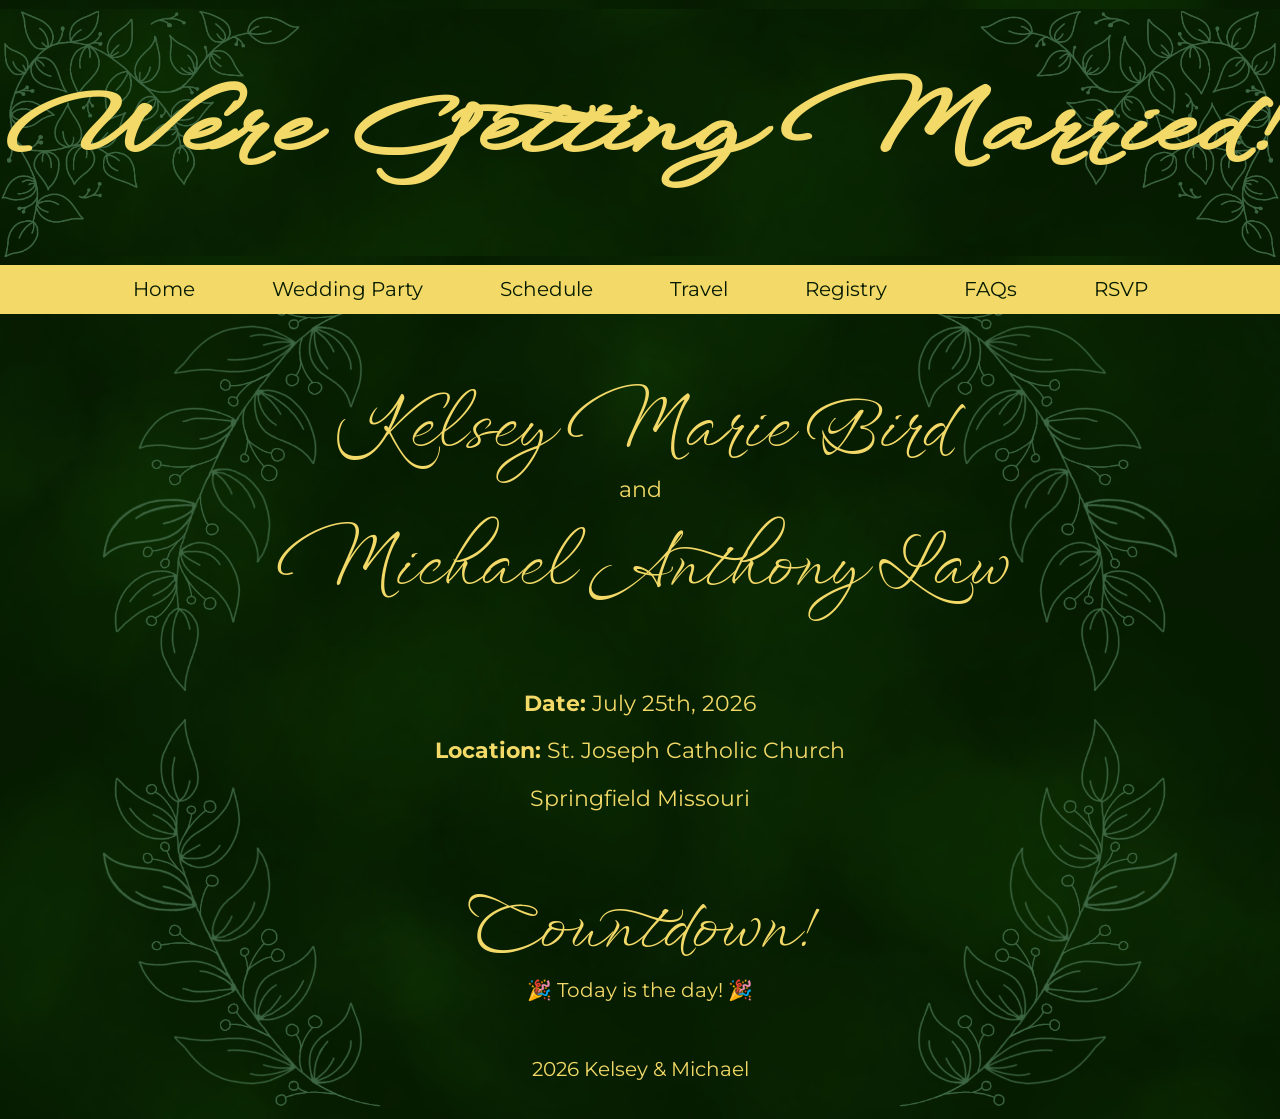
<file: index.html>
<!DOCTYPE html>
<html lang="en">
<head>
  <meta name="viewport" content="width=device-width, initial-scale=1.0">
  <meta charset="UTF-8">
  <title>Kelsey & Michael Wedding</title>
  <!-- google fonts -->
  <!-- Montserrat (sans‑serif for body & headings) -->
  <link href="https://fonts.googleapis.com/css2?family=Montserrat:wght@400;700" rel="stylesheet">

  <!-- Windsong (script for fancy headings) -->
  <link href="https://fonts.googleapis.com/css2?family=WindSong:wght@400;500" rel="stylesheet">

  <link rel="stylesheet" href="css/styles.css">
</head>
<body>

<header class="site-header">
  <img src="images/top-left.png" class="corner top-left" alt="">
  <img src="images/top-right.png" class="corner top-right" alt="">
  <h1>We're Getting Married!</h1>
</header>

<nav>
  <a href="index.html">Home</a>
  <a href="party.html">Wedding Party</a>
  <a href="schedule.html">Schedule</a>
  <a href="travel.html">Travel</a>
  <a href="registry.html">Registry</a>
  <a href="facts.html">FAQs</a>
  <a href="rsvp.html">RSVP</a>
</nav>

<div class="page-wrapper">
  
  <div class="side-vine left"></div>
  <div class="side-vine right"></div>

  <main>
    <section class="title">
      <h2>Kelsey Marie Bird</h2>
      <p>and</p>
      <h2>Michael Anthony Law</h2>
    </section>
  
    <section>
      <p><strong>Date:</strong> July 25th, 2026</p>
      <p><strong>Location:</strong> St. Joseph Catholic Church</p>
      <p>Springfield Missouri</p>
    </section>

    <section id= "countdown-section" class="countdown-section">
      <h2>Countdown!</h2>
	<div id="countdown">
	  <span id="days">0</span> days
	  <span id="hours">0</span> hours
	  <span id="minutes">0</span> minutes
	  <span id="seconds">0</span> seconds
        </div>
    </section>

  </main>

  <footer>
    <p>2026 Kelsey & Michael</p>
  </footer>

  <img src="images/half-leaf-left.png" class="desktop corner left" alt="">
  <img src="images/half-leaf-right.png" class="desktop corner right" alt="">

  <img src="images/small-right.png" class="mobile corner small-right" alt="">
  <img src="images/small-left.png" class="mobile corner small-left" alt="">
</div>

<script src="js/script.js"></script>
</body>
</html>
</file>
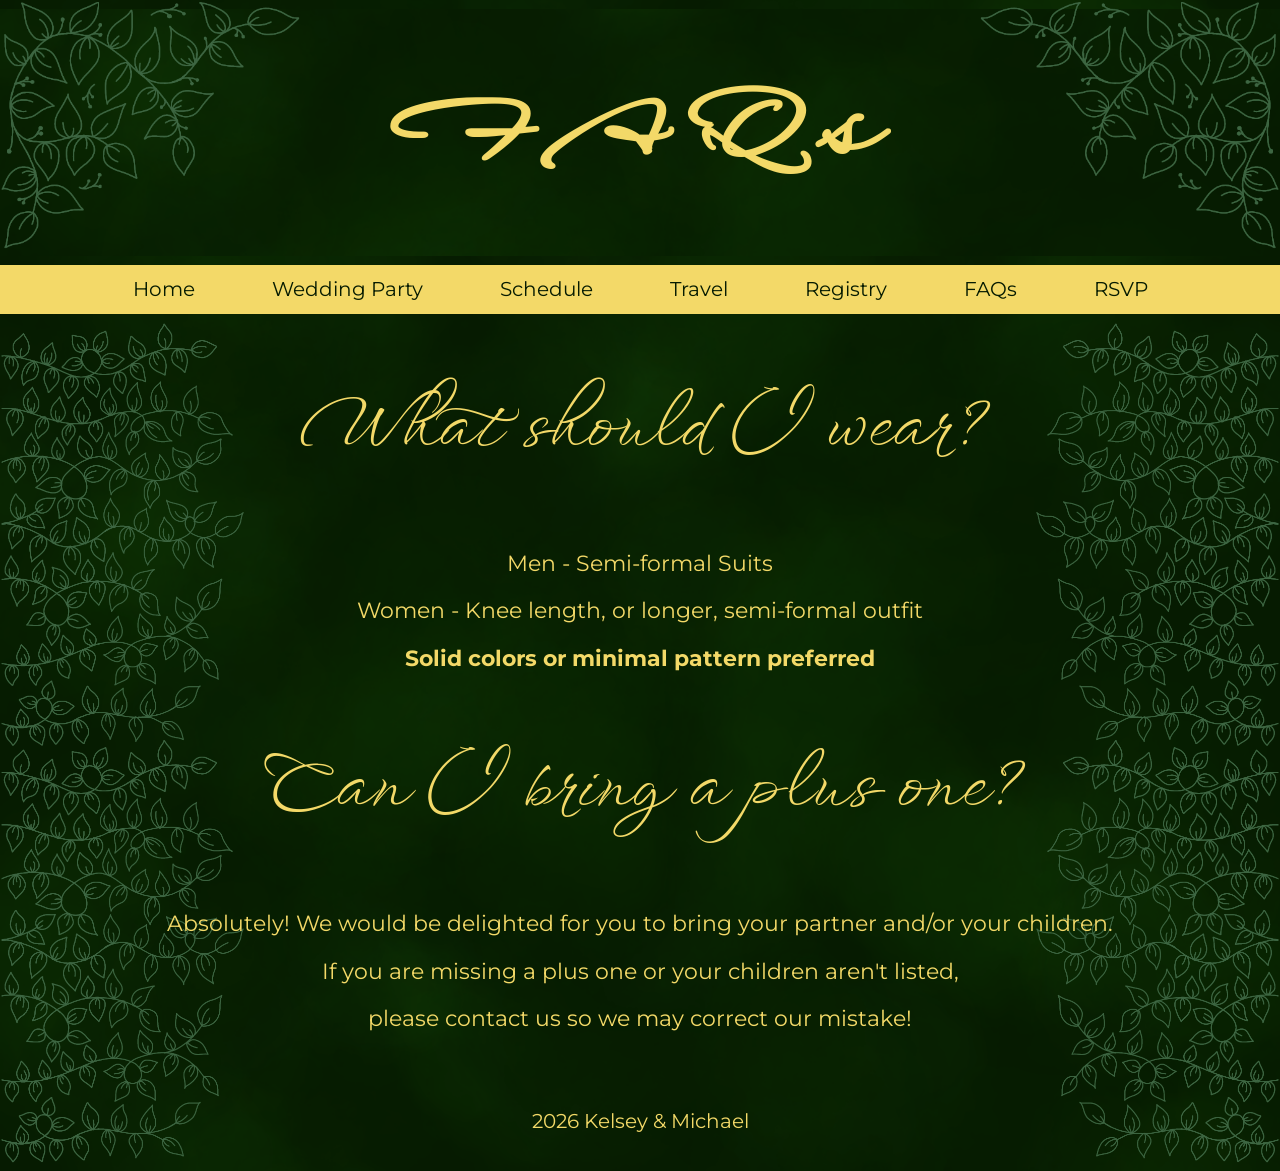
<file: facts.html>
<!DOCTYPE html>
<html lang="en">
<head>
  <meta charset="UTF-8">
  <meta name="viewport" content="width=device-width, initial-scale=1.0">
  <title>K + M | FAQs</title>

  <!-- Montserrat (sans‑serif for body & headings) -->
  <link href="https://fonts.googleapis.com/css2?family=Montserrat:wght@400;700" rel="stylesheet">

  <!-- Windsong (script for fancy headings) -->
  <link href="https://fonts.googleapis.com/css2?family=WindSong:wght@400;500" rel="stylesheet">

  <link rel="stylesheet" href="css/styles.css">
</head>
<body>

<header class="head-space">
  <h1>FAQs</h1>
  <img src="images/top-left.png" class="corner top-left" alt="">
  <img src="images/top-right.png" class="corner top-right" alt="">
</header>

<nav>
  <a href="index.html">Home</a>
  <a href="party.html">Wedding Party</a>
  <a href="schedule.html">Schedule</a>
  <a href="travel.html">Travel</a>
  <a href="registry.html">Registry</a>
  <a href="facts.html">FAQs</a>
  <a href="rsvp.html">RSVP</a>
</nav>

<div class="page-wrapper">
  <div class="side-vine left"></div>
  <div class="side-vine right"></div>
<main>
  <h2>What should I wear?</h2>
  <p>Men - Semi-formal Suits</p>
  <p>Women - Knee length, or longer, semi-formal outfit</p>
  <p><strong>Solid colors or minimal pattern preferred</strong></p>

  <h2>Can I bring a plus one?</h2>
  <p>Absolutely! We would be delighted for you to bring your partner and/or your children.</p>
  <p>If you are missing a plus one or your children aren't listed,</p>
  <p>please contact us so we may correct our mistake!</p>
</main>

<footer>
  <p>2026 Kelsey & Michael</p>
</footer>

  <img src="images/faq-left.png" class="desktop corner faq-left" alt="">
  <img src="images/faq-right.png" class="desktop corner faq-right" alt="">

  <img src="images/small-right.png" class="mobile corner small-right" alt="">
  <img src="images/small-left.png" class="mobile corner small-left" alt="">
</div>

</body>
</html>
</file>
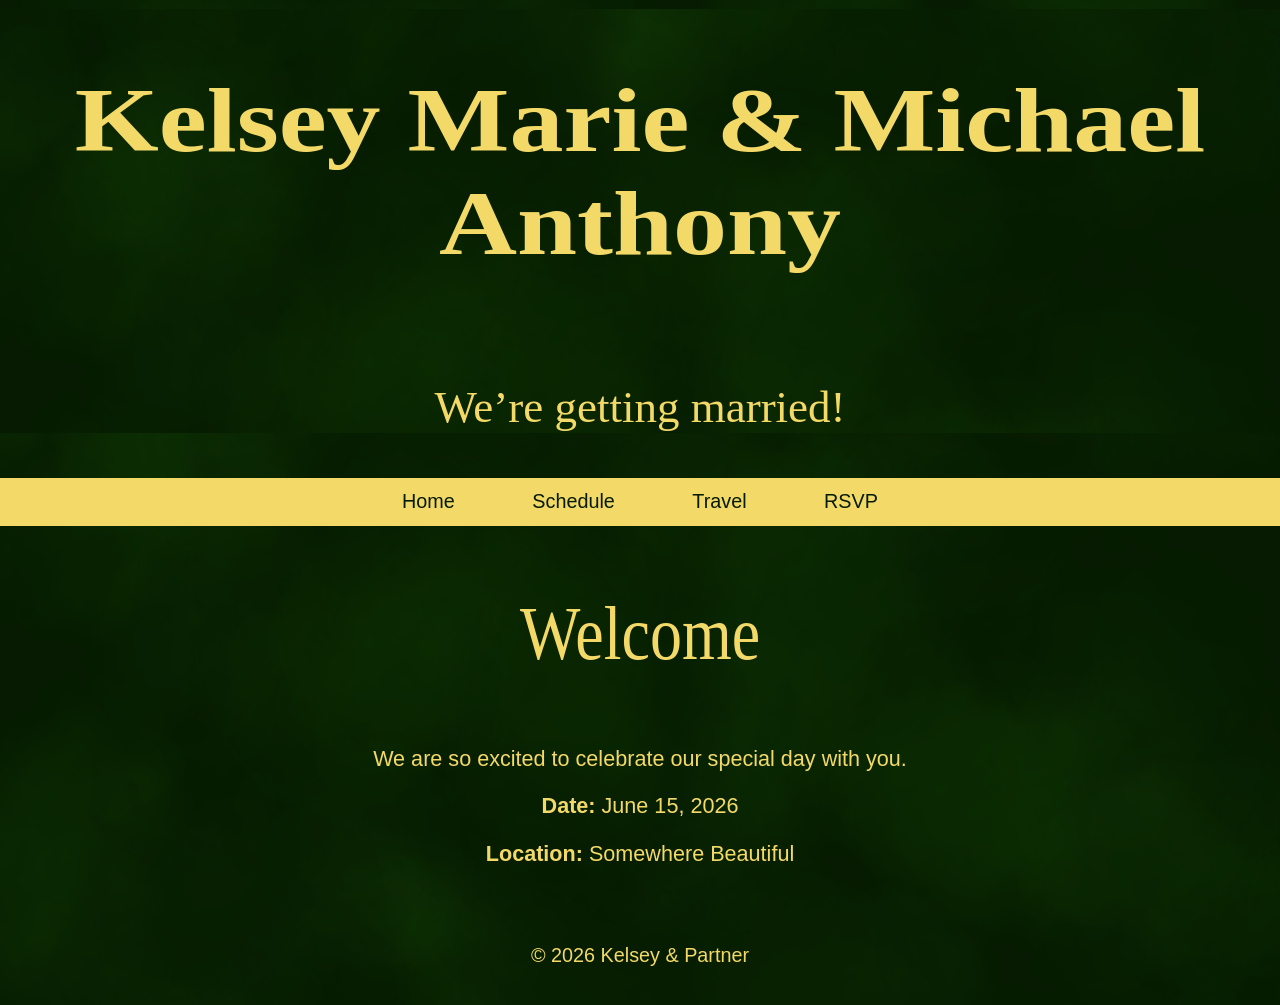
<file: Home.html>
<!DOCTYPE html>
<html lang="en">
<head>
  <meta charset="UTF-8">
  <title>Kelsey & Michael Wedding</title>
  <link rel="stylesheet" href="css/styles.css">
</head>
<body>

<header>
  <h1>Kelsey Marie & Michael Anthony</h1>
  <p>We’re getting married!</p>
</header>

<nav>
  <a href="index.html">Home</a>
  <a href="schedule.html">Schedule</a>
  <a href="travel.html">Travel</a>
  <a href="rsvp.html">RSVP</a>
</nav>

<main>
  <section>
    <h2>Welcome</h2>
    <p>We are so excited to celebrate our special day with you.</p>
    <p><strong>Date:</strong> June 15, 2026</p>
    <p><strong>Location:</strong> Somewhere Beautiful</p>
  </section>
</main>

<footer>
  <p>© 2026 Kelsey & Partner</p>
</footer>

<script src="js/script.js"></script>
</body>
</html>
</file>
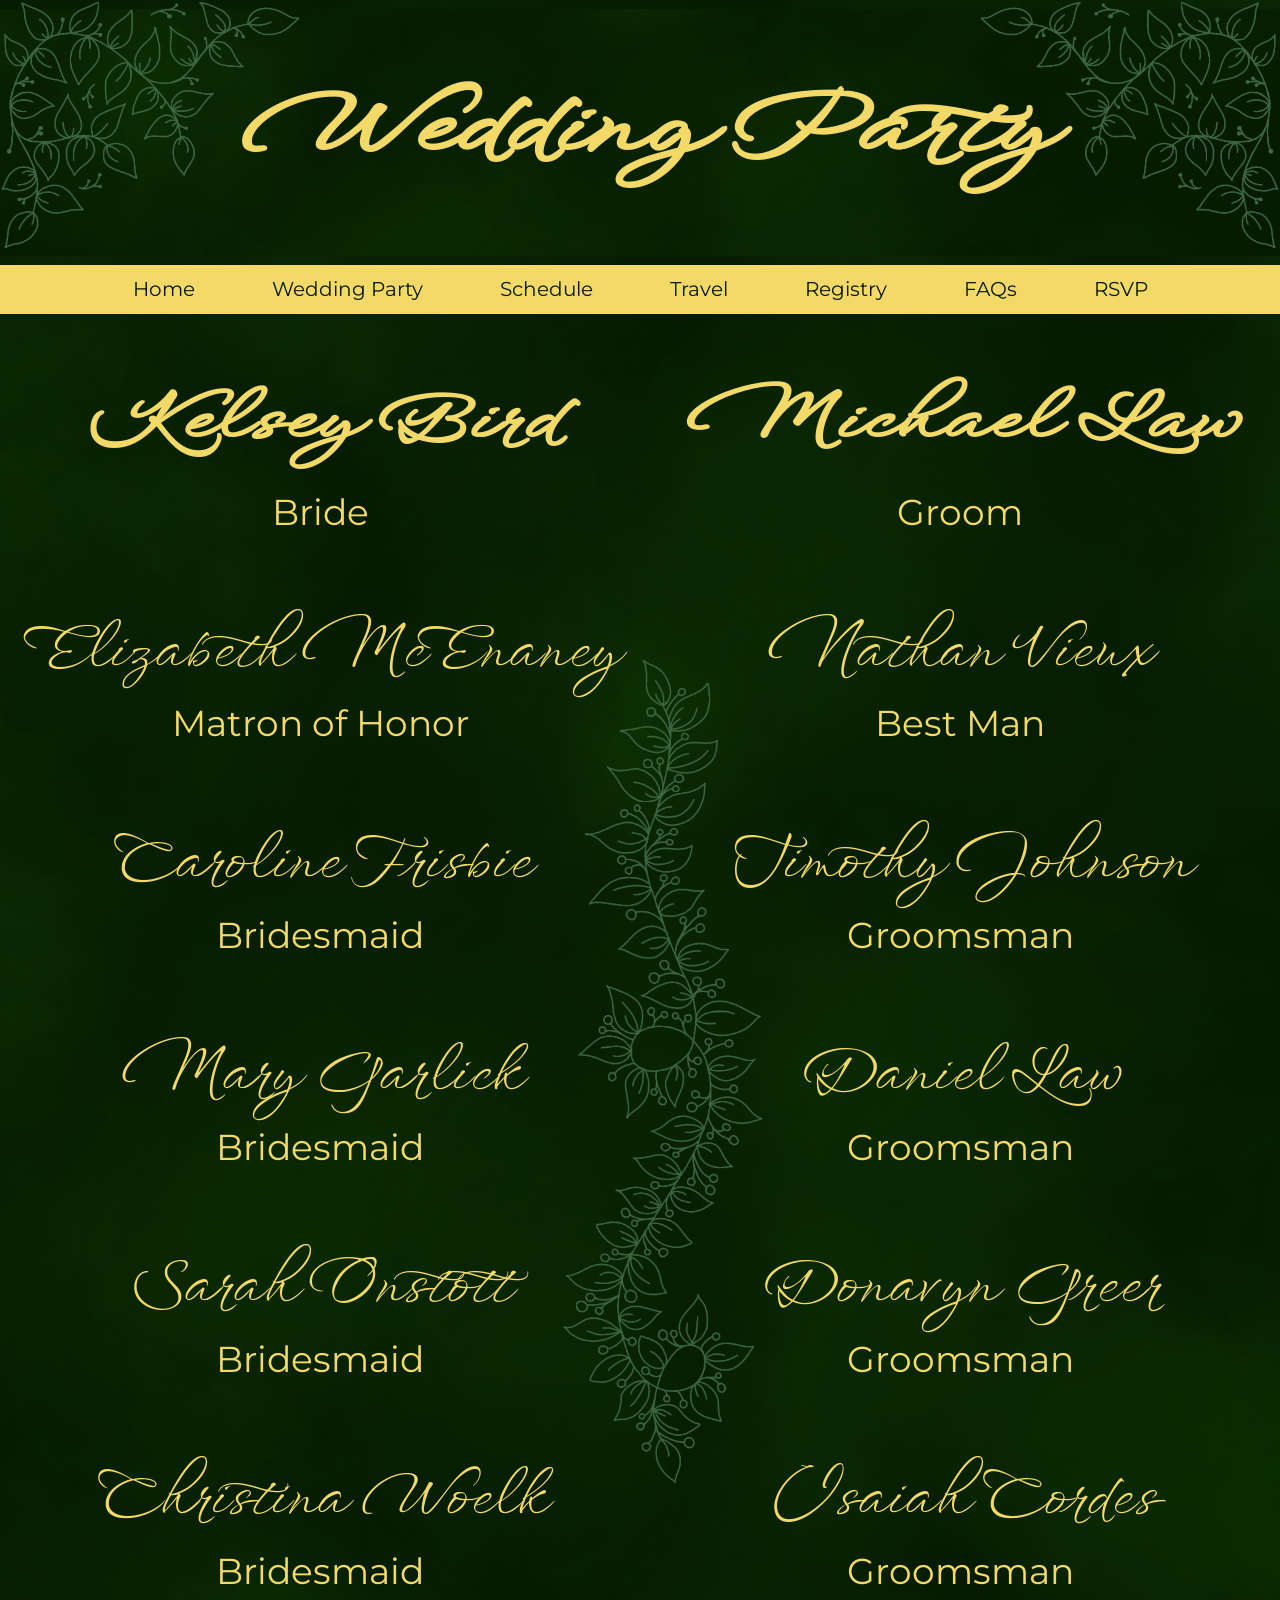
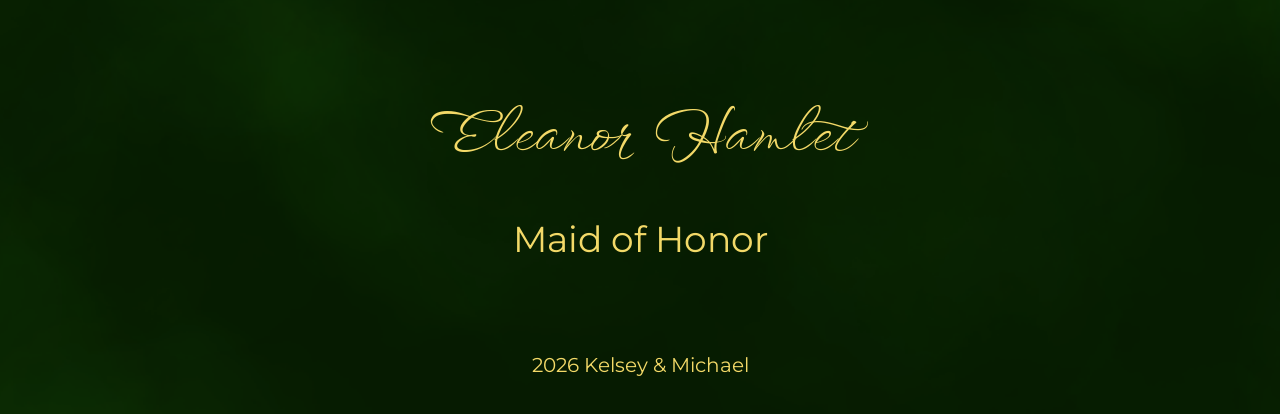
<file: party.html>
<!DOCTYPE html>
<html lang="en">
<head>
  <meta charset="UTF-8">
  <meta name="viewport" content="width=device-width, initial-scale=1.0">
  <title>K + M | Wedding Party</title>

  <!-- Montserrat (sans‑serif for body & headings) -->
  <link href="https://fonts.googleapis.com/css2?family=Montserrat:wght@400;700" rel="stylesheet">

  <!-- Windsong (script for fancy headings) -->
  <link href="https://fonts.googleapis.com/css2?family=WindSong:wght@400;500" rel="stylesheet">

  <!-- Link to your external CSS -->
  <link rel="stylesheet" href="css/styles.css">
</head>

<body>

  <header>

    <h1>Wedding Party</h1>
    <img src="images/top-left.png" class="corner top-left" alt="">
    <img src="images/top-right.png" class="corner top-right" alt="">
  </header>

  <nav>
    <a href="index.html">Home</a>
    <a href="party.html">Wedding Party</a>
    <a href="schedule.html">Schedule</a>
    <a href="travel.html">Travel</a>
    <a href="registry.html">Registry</a>
    <a href="facts.html">FAQs</a>
    <a href="rsvp.html">RSVP</a>
  </nav>
  
  <main class="center-image">
    <img src="images/party-middle.png" class="desktop middle-image">
    
    <img src="images/small-right.png" class="mobile corner small-right" alt="">
    <img src="images/small-left.png" class="mobile corner small-left" alt="">

  <div class="side-vine left"></div>
  <div class="side-vine right"></div>

    <section class="bridal-party">

      <div class="member">
	<h1>Kelsey Bird</h1>
	<p>Bride</p>
      </div>

      <div class="member">
	<h1>Michael Law</h1>
	<p>Groom</p>
      </div>

      <div class="member">
        <h2>Elizabeth McEnaney</h2>
        <p>Matron of Honor</p>
      </div>

      <div class="member">
        <h2>Nathan Vieux</h2>
        <p>Best Man</p>
      </div>

      <div class="member">
        <h2>Caroline Frisbie</h2>
        <p>Bridesmaid</p>
      </div>

      <div class="member">
        <h2>Timothy Johnson</h2>
        <p>Groomsman</p>
      </div>

      <div class="member">
	<h2>Mary Garlick</h2>
	<p>Bridesmaid</p>
      </div>

      <div class="member">
	<h2>Daniel Law</h2>
        <p>Groomsman</p>
      </div>

      <div class="member">
	<h2>Sarah Onstott</h2>
	<p>Bridesmaid</p>
      </div>

      <div class ="member">
	<h2>Donavyn Greer</h2>
        <p>Groomsman</p>
      </div>

      <div class ="member">
	<h2>Christina Woelk</h2>
	<p>Bridesmaid</p>
      </div>

      <div class ="member">
	<h2>Isaiah Cordes</h2>
	<p>Groomsman</p>
      </div>

    </section>
  <div class="honor">
    <h2>Eleanor Hamlet</h2>
    <p>Maid of Honor</p>
  </div>

  </main>
  
  <footer>
    <p>2026 Kelsey & Michael</p>
  </footer>

</body>
</html>
</file>
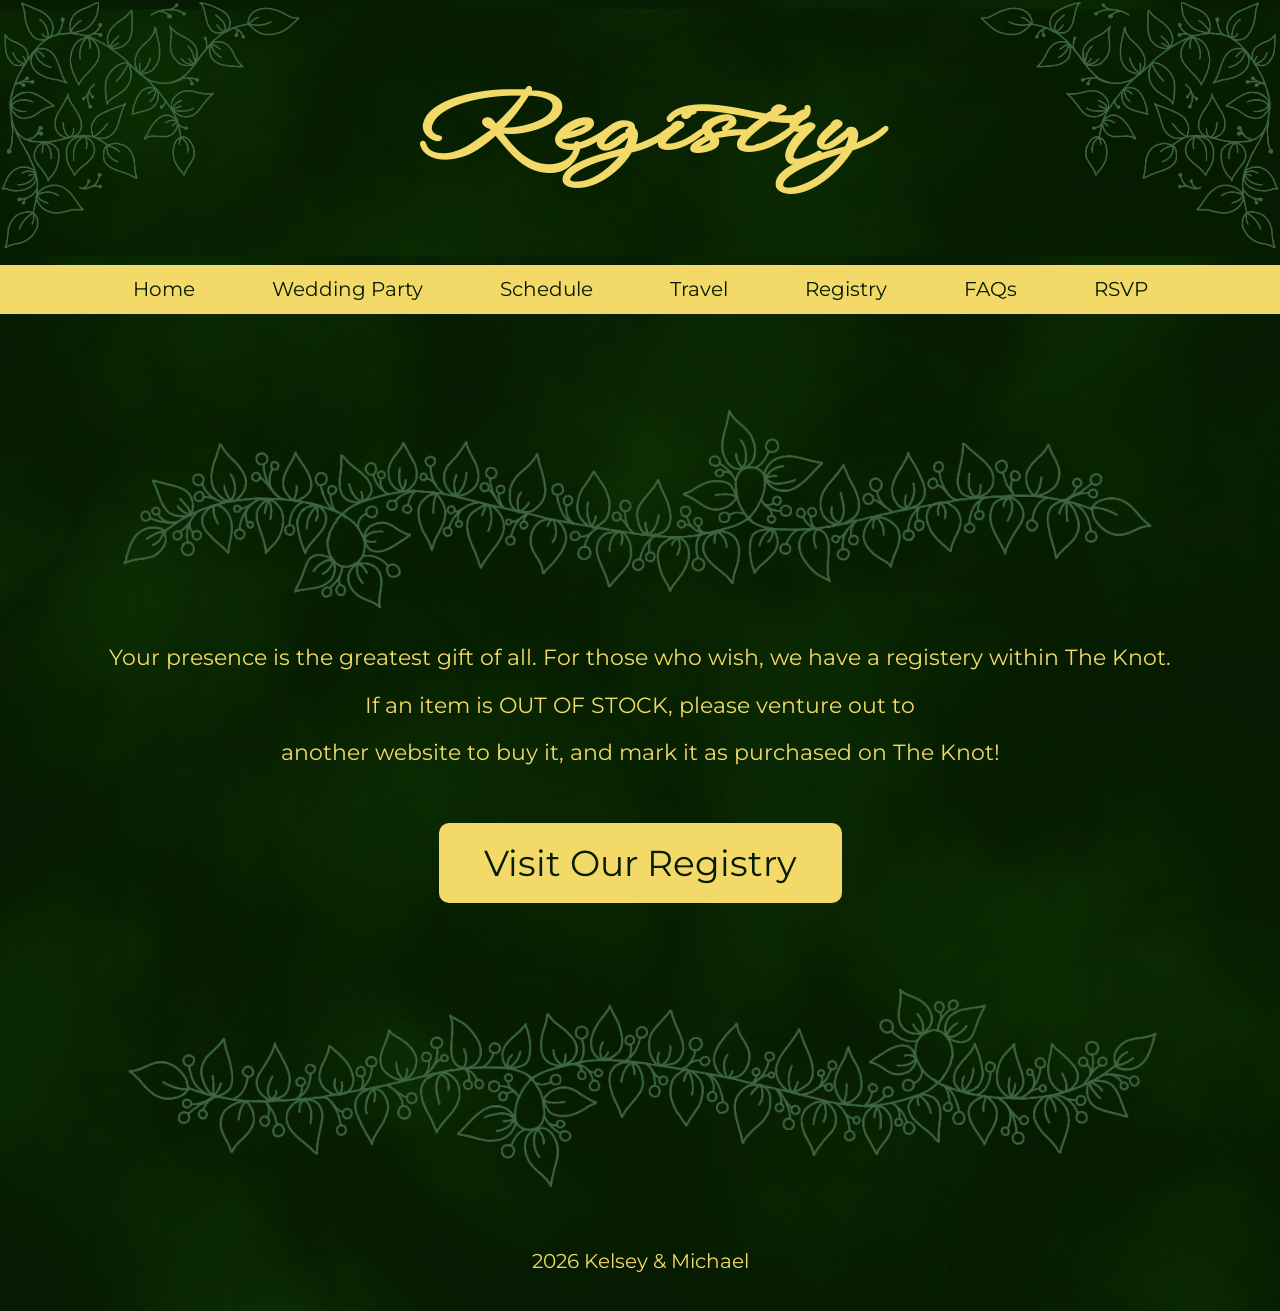
<file: registry.html>
<!DOCTYPE html>
<html lang="en">
<head>
  <meta charset="UTF-8">
  <meta name="viewport" content="width=device-width, initial-scale=1.0">
  <title>K + M | Registry</title>

  <!-- Montserrat (sans‑serif for body & headings) -->
  <link href="https://fonts.googleapis.com/css2?family=Montserrat:wght@400;700" rel="stylesheet">

  <!-- Windsong (script for fancy headings) -->
  <link href="https://fonts.googleapis.com/css2?family=WindSong:wght@400;500" rel="stylesheet">

  <link rel="stylesheet" href="css/styles.css">
</head>
<body>

<header>
  <h1>Registry</h1>
  <img src="images/top-left.png" class="corner top-left" alt="">
  <img src="images/top-right.png" class="corner top-right" alt="">
</header>

<nav>
  <a href="index.html">Home</a>
  <a href="party.html">Wedding Party</a>
  <a href="schedule.html">Schedule</a>
  <a href="travel.html">Travel</a>
  <a href="registry.html">Registry</a>
  <a href="facts.html">FAQs</a>
  <a href="rsvp.html">RSVP</a>
</nav>

<main class="page-wrapper">

  <div class="side-vine left"></div>
  <div class="side-vine right"></div>

  <section class="registry">

    <img src="images/reg-top.png" alt="" class="desktop reg-top">

    <p>
      Your presence is the greatest gift of all.
      For those who wish, we have a registery within The Knot.
    </p>
    <p>If an item is OUT OF STOCK, please venture out to </p>
    <p>another website to buy it, and mark it as purchased on The Knot!</p>

    <a
      href="https://www.theknot.com/us/kelsey-bird-and-michael-law-jul-2026/registry"
      target="_blank"
      class="registry-button"
    >
      Visit Our Registry
    </a>
  </section>


  <img src="images/reg-bottom.png" class="desktop reg-bottom" alt="">

  <img src="images/small-right.png" class="mobile corner small-right" alt="">
  <img src="images/small-left.png" class="mobile corner small-left" alt="">

</main>

<footer>
  <p>2026 Kelsey & Michael</p>
</footer>

</body>
</html>
</file>
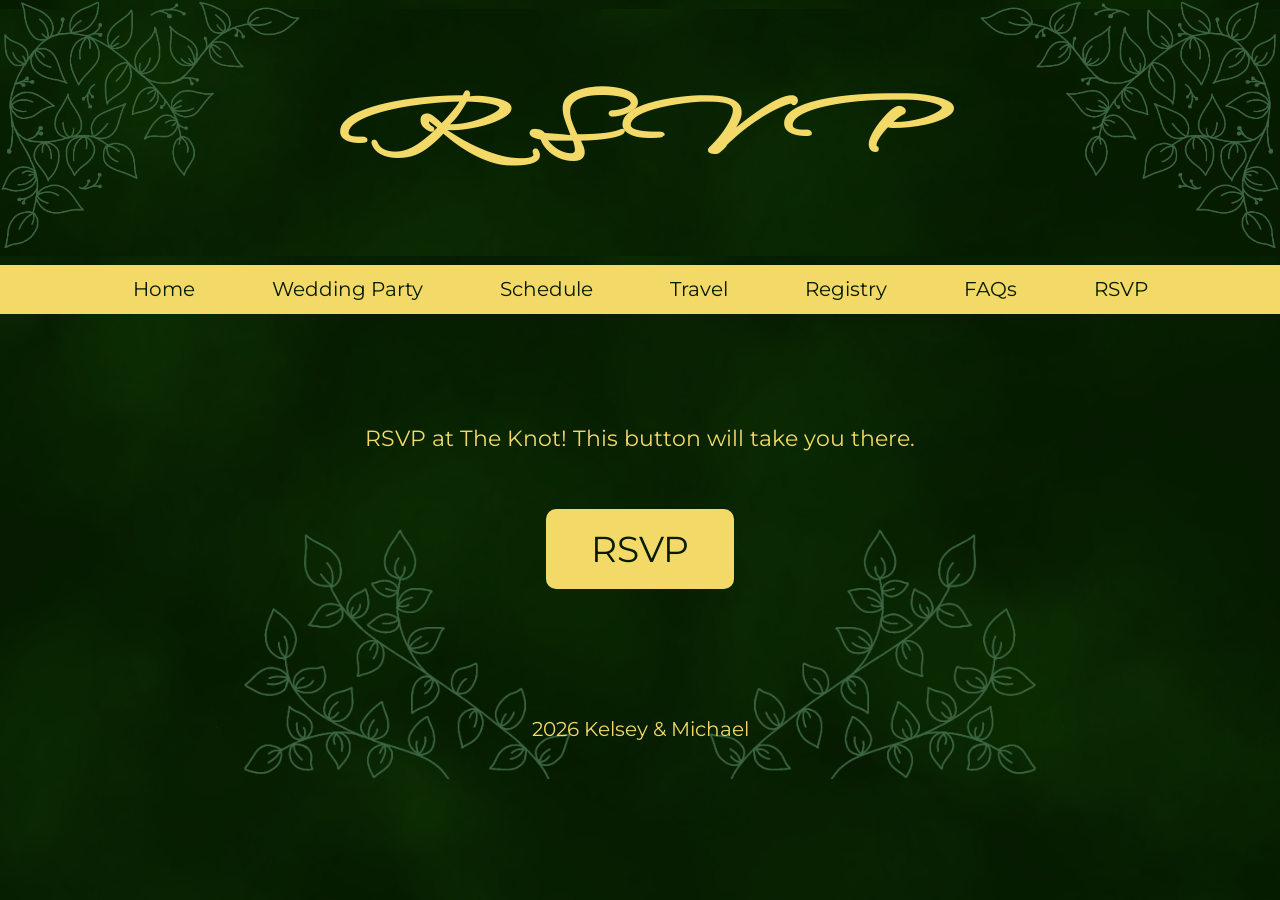
<file: rsvp.html>
<!DOCTYPE html>
<html lang="en">
<head>
  <meta charset="UTF-8">
  <meta name="viewport" content="width=device-width, initial-scale=1.0">
  <title>K + M | RSVP</title>
  
  <!-- Montserrat (sans‑serif for body & headings) -->
  <link href="https://fonts.googleapis.com/css2?family=Montserrat:wght@400;700" rel="stylesheet">

  <!-- Windsong (script for fancy headings) -->
  <link href="https://fonts.googleapis.com/css2?family=WindSong:wght@400;500" rel="stylesheet">

  <link rel="stylesheet" href="css/styles.css">
</head>
<body>

<header class="head-space">
  <h1>RSVP</h1>
  <img src="images/top-left.png" class="corner top-left" alt="">
  <img src="images/top-right.png" class="corner top-right" alt="">
</header>

<nav>
  <a href="index.html">Home</a>
  <a href="party.html">Wedding Party</a>
  <a href="schedule.html">Schedule</a>
  <a href="travel.html">Travel</a>
  <a href="registry.html">Registry</a>
  <a href="facts.html">FAQs</a>
  <a href="rsvp.html">RSVP</a>
</nav>

<div class="page-wrapper">
<main>
  <div class="side-vine left"></div>
  <div class="side-vine right"></div>
  <section class="rsvp">

    <p>RSVP at The Knot! This button will take you there.</p>

    <a
      href="https://www.theknot.com/us/kelsey-bird-and-michael-law-jul-2026/rsvp"
      target="_blank"
      class="rsvp-button"
    >
      RSVP
    </a>
  </section>
</main>

<footer>
  <p>2026 Kelsey & Michael</p>
</footer>

<img src="images/rsvp-bottom.png" class="desktop corner rsvp-bot" alt="">

</div>

</body>
</html>
</file>
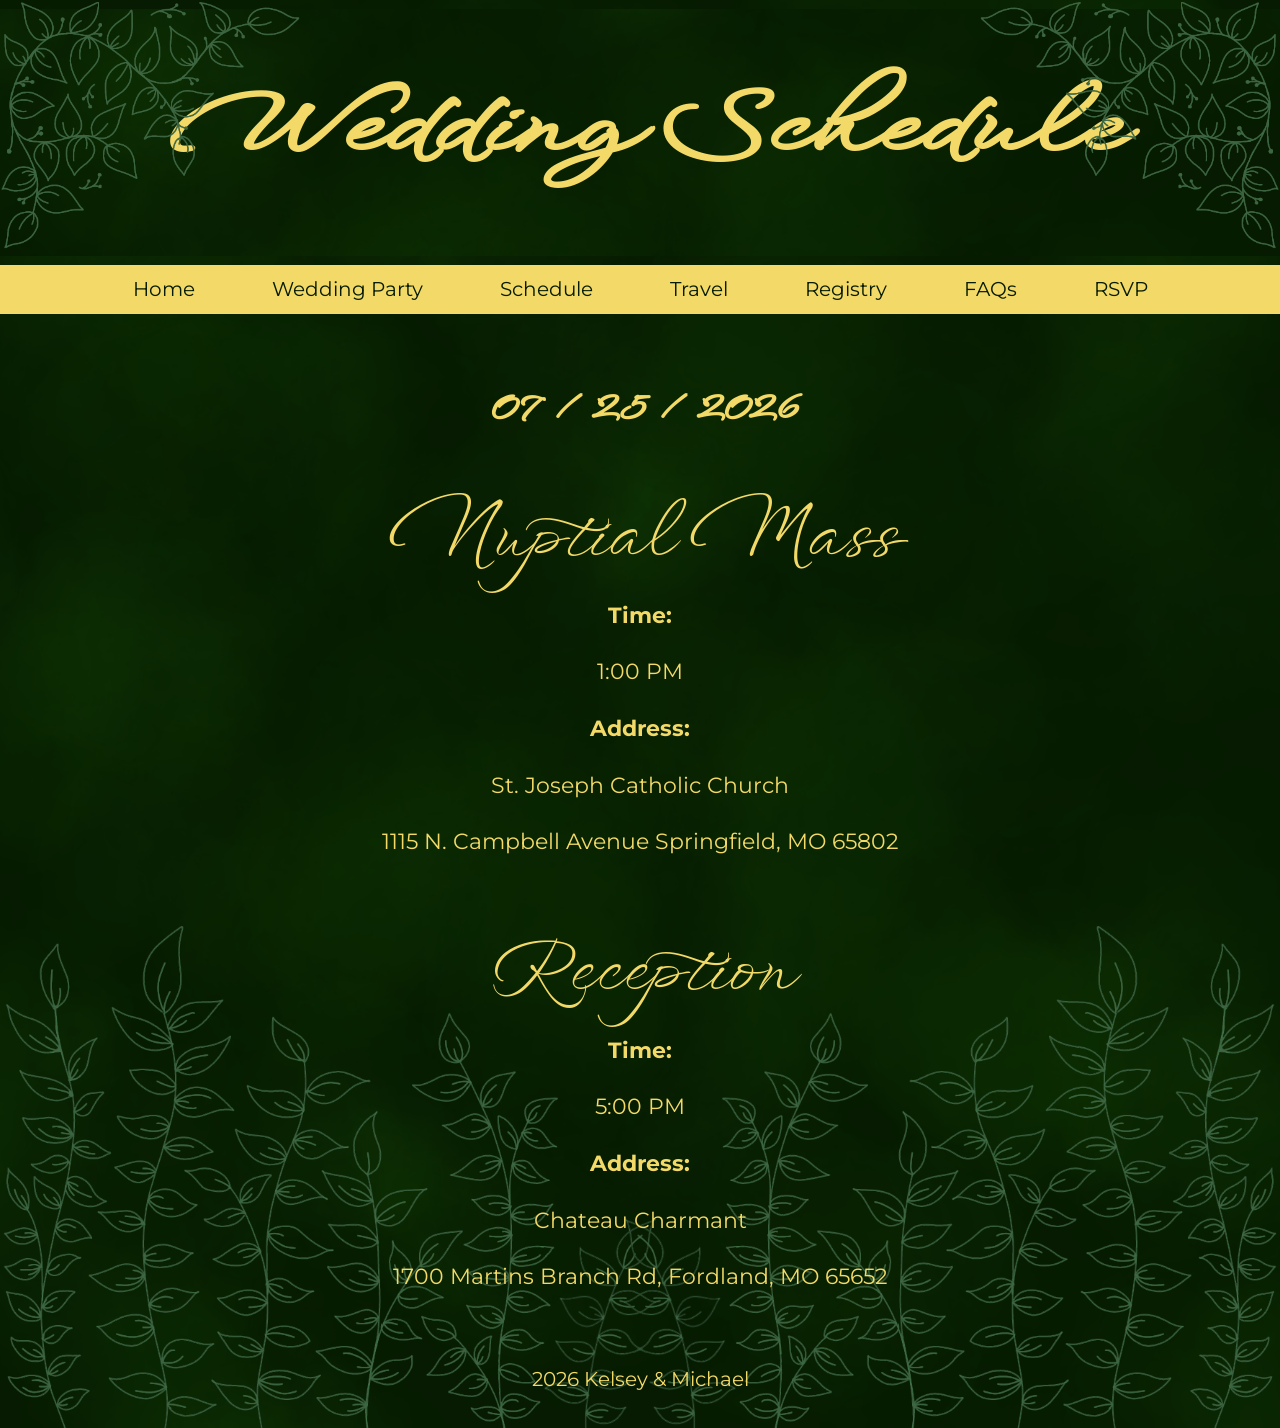
<file: schedule.html>
<!DOCTYPE html>
<html lang="en">
<head>
  <meta name="viewport" content="width=device-width, initial-scale=1.0">
  <meta charset="UTF-8">
  <title>K + M | Schedule</title>

  <!-- Montserrat (sans‑serif for body & headings) -->
  <link href="https://fonts.googleapis.com/css2?family=Montserrat:wght@400;700" rel="stylesheet">

  <!-- Windsong (script for fancy headings) -->
  <link href="https://fonts.googleapis.com/css2?family=WindSong:wght@400;500" rel="stylesheet">

  <link rel="stylesheet" href="css/styles.css">
</head>
<body>

<header>
  <h1>Wedding Schedule</h1>
  <img src="images/top-left.png" class="corner top-left" alt="">
  <img src="images/top-right.png" class="corner top-right" alt="">
</header>

<nav>
  <a href="index.html">Home</a>
  <a href="party.html">Wedding Party</a>
  <a href="schedule.html">Schedule</a>
  <a href="travel.html">Travel</a>
  <a href="registry.html">Registry</a>
  <a href="facts.html">FAQs</a>
  <a href="rsvp.html">RSVP</a>
</nav>
<div class="page-wrapper">
  
  <div class="side-vine left"></div>
  <div class="side-vine right"></div>
  
  <main class="sched">
	  <div class="header_3">
    <h3><strong>07 / 25 / 2026</strong></h3>
    
    <h2>Nuptial Mass</h2>
	  </div>
    <p><strong>Time: </strong></p>
    <p class="address">1:00 PM</p>

    <p><strong>Address: </strong></p>
    <p class="address" >St. Joseph Catholic Church</p>
    <p class="address" >1115 N. Campbell Avenue Springfield, MO 65802</p>

    <h2>Reception</h2>
    <p><strong>Time: </strong></p>
    <p class="address" >5:00 PM</p>

    <p><strong>Address: </strong></p>
    <p class="address" >Chateau Charmant</p>
    <p class="address" >1700 Martins Branch Rd, Fordland, MO 65652</p>
  
  </main>

  <footer>
    <p>2026 Kelsey & Michael</p>
  </footer>

  <img src="images/sched-left.png" class="desktop corner left-side" alt="">
  <img src="images/sched-right.png" class="desktop corner right-side" alt="">
  
  <img src="images/small-right.png" class="mobile corner small-right" alt="">
  <img src="images/small-left.png" class="mobile corner small-left" alt="">
</div>
</body>
</html>
</file>
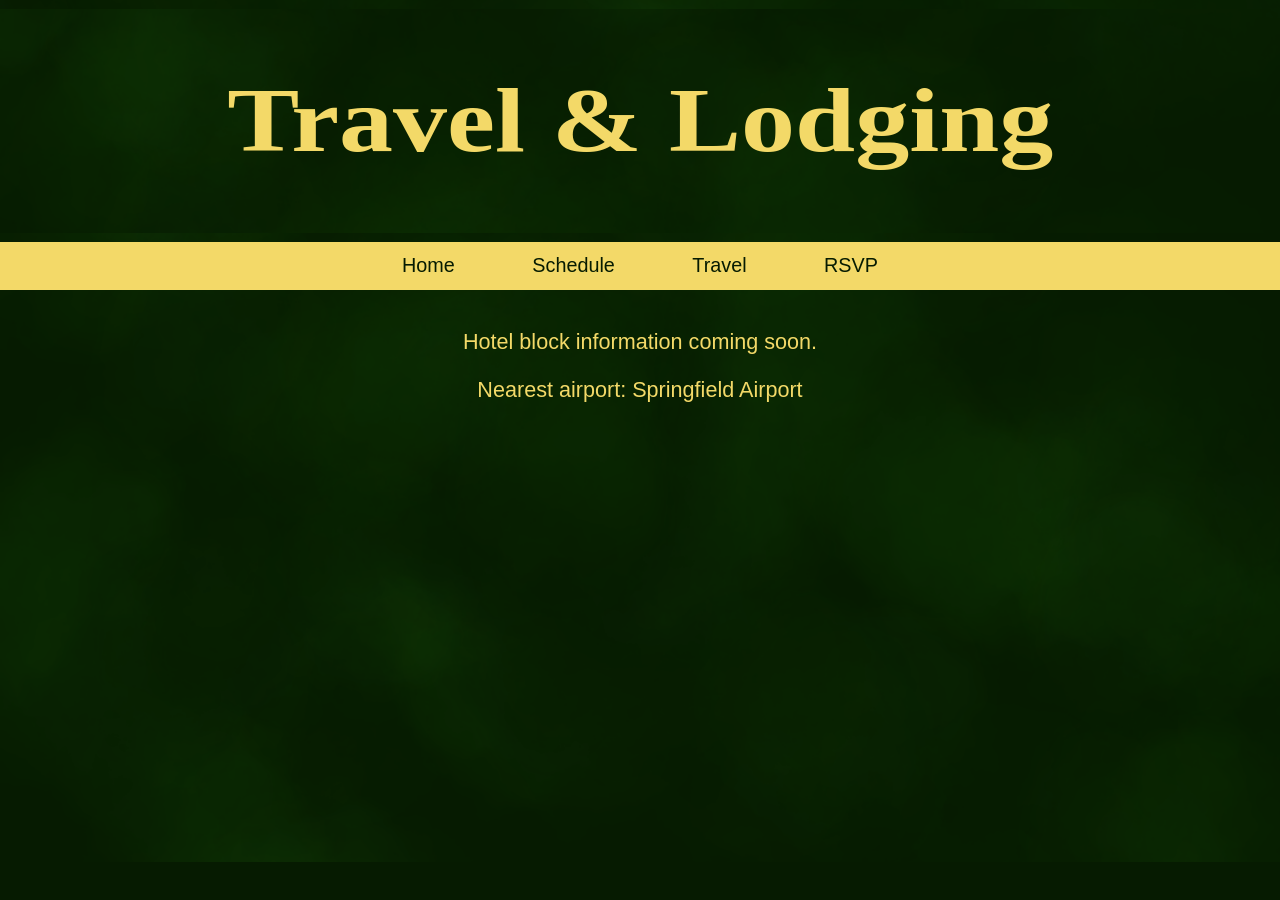
<file: Travel.html>
<!DOCTYPE html>
<html lang="en">
<head>
  <meta charset="UTF-8">
  <title>Travel | Wedding</title>
  <link rel="stylesheet" href="css/styles.css">
</head>
<body>

<header>
  <h1>Travel & Lodging</h1>
</header>

<nav>
  <a href="index.html">Home</a>
  <a href="schedule.html">Schedule</a>
  <a href="travel.html">Travel</a>
  <a href="rsvp.html">RSVP</a>
</nav>

<main>
  <p>Hotel block information coming soon.</p>
  <p>Nearest airport: Springfield Airport</p>
</main>

</body>
</html>
</file>
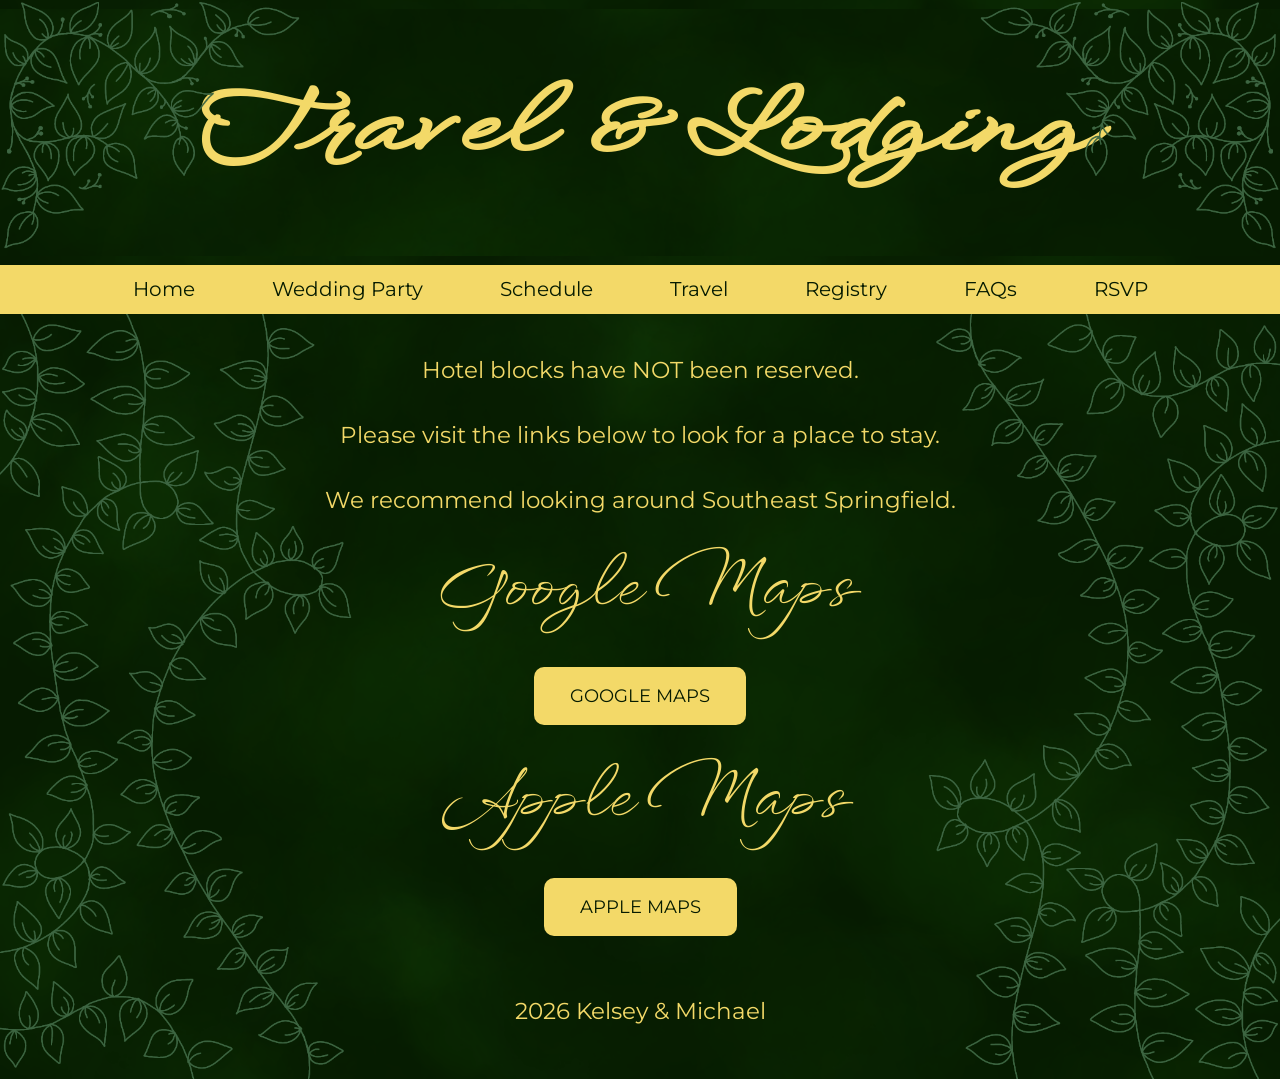
<file: travel.html>
<!DOCTYPE html>
<html lang="en">
<head>
  <meta charset="UTF-8">
  <meta name="viewport" content="width=device-width, initial-scale=1.0">
  <title>K + M | Travel</title>

  <!-- Montserrat (sans‑serif for body & headings) -->
  <link href="https://fonts.googleapis.com/css2?family=Montserrat:wght@400;700" rel="stylesheet">

  <!-- Windsong (script for fancy headings) -->
  <link href="https://fonts.googleapis.com/css2?family=WindSong:wght@400;500" rel="stylesheet">

  <link rel="stylesheet" href="css/styles.css">
</head>
<body>

<header>
  <h1>Travel & Lodging</h1>
  <img src="images/top-left.png" class="corner top-left" alt="">
  <img src="images/top-right.png" class="corner top-right" alt="">
</header>

<nav>
  <a href="index.html">Home</a>
  <a href="party.html">Wedding Party</a>
  <a href="schedule.html">Schedule</a>
  <a href="travel.html">Travel</a>
  <a href="registry.html">Registry</a>
  <a href="facts.html">FAQs</a>
  <a href="rsvp.html">RSVP</a>
</nav>

<div class="travel">
<main>

  <div class="side-vine left"></div>
  <div class="side-vine right"></div>

  <p>Hotel blocks have NOT been reserved.</p>
  <p>Please visit the links below to look for a place to stay.</p>
  <p>We recommend looking around Southeast Springfield.</p>

  <h2>Google Maps</h2>

    <a
      href="https://www.google.com/maps/dir/St.+Joseph+Catholic+Church,+1115+N+Campbell+Ave,+Springfield,+MO+65802/Chateau+Charmant,+1700+Martins+Branch+Rd,+Fordland,+MO+65652/@37.1699697,-93.2339068,11.53z/data=!4m14!4m13!1m5!1m1!1s0x87cf62f745806965:0xe770b6cafd6e059d!2m2!1d-93.2940965!2d37.220154!1m5!1m1!1s0x87cf90109a56ebf7:0xb722f69830d06c06!2m2!1d-92.9242925!2d37.0786898!3e0?entry=ttu&g_ep=EgoyMDI2MDQyMi4wIKXMDSoASAFQAw%3D%3D"
      target="_blank"
      class="map-button"
    >
      GOOGLE MAPS
    </a>
  
  <h2>Apple Maps</h2>
  
    <a
      href="https://maps.apple.com/directions?source=St.+Joseph+Catholic+Church%2C+1115+N+Campbell+Ave+Springfield%2C+MO++65802+United+States&source-place-id=IA47E280325430B0A&destination=Chateau+Charmant%2C+1700+Martins+Branch+Rd+Fordland%2C+MO++65652+United+States&destination-place-id=IC0A19D0BBC22E3C8&mode=driving"
      target="_blank"
      class="map-button"
    >
      APPLE MAPS
    </a>
 
</main>

<footer>
  <p>2026 Kelsey & Michael</p>
</footer>

<img src=images/trav-left.png class="corner trav-left" alt="">
<img src=images/trav-right.png class="corner trav-right" alt="">

</div>

</body>
</html>
</file>
<file: css/styles.css>
@font-face {
  font-family: 'Mozart';
  src: url('../fonts/mozart.ttf') format('truetype');
  font-weight: 400;
  font-style: normal;
}

.mobile {
  display: none;
}


html {
  font-size: 18px;
}

body {
  font-family: 'Montserrat', sans-serif;
  margin: 0;
  background-color: #061B01;
  font-size: clamp(1rem, 1.6vw, 1.1rem);

  background-image: url("../images/bg-full.png");
  background-repeat: no-repeat;
  background-position: center;
  background-size: cover; /* fills whole site, distortion allowed */
}

header {
  font-family: 'WindSong', cursive;
  font-size: clamp(1.5rem, 4vw, 2.5rem);
  font-weight: 400;
  background-color: #061B01;
  text-align: center;
  color: #F3D968;
  margin-top: 0.5rem;
  margin-bottom: 0.5rem;
  letter-spacing: 0.0em;

  background-image: url("../images/bg-full.png");
  background-repeat: no-repeat;
  background-position: center;
  background-size: cover; /* fills whole site, distortion allowed */
}

.head-space {
  letter-spacing: 0.5em;
}

nav {
  font-size: clamp(1rem, 2vw, 1,3rem);
  background-color: #F3D968;
  padding: 0.7rem 0.7rem;
  text-align: center;
  gap: 1.3rem;
  text-align: center;
}

nav a {
  color: #061B01;
  margin: 0 2rem;
  text-decoration: none;
}

h1 {
  font-family: 'WindSong', cursive;
  display: inline-block;
  transform: scaleX(1.2)
}

nav a:hover {
  text-decoration: underline;
}

main {
  padding: 1rem;
  text-align: center;
  color: #F3D968;
}

.header_3 h3 {
  font-family: 'WindSong', cursive;
  font-size: 45px;
}

.header_3 h2 {
  margin-top: 0;
  padding-top: 0.5rem;
}

.title {
  padding: 3rem;
}

.title h2 {
  margin-bottom: 0.01rem;
  margin-top: 0.01rem;
}

.title p {
  margin-top: 0.01rem;
  font-size: clamp(1rem, 1.8vw, 1.2rem);
}

main h2 {
  font-family: 'WindSong', cursive;
  font-weight: 400;
  font-size: clamp(2.5rem, 5vw, 4rem);
  display: inline-block;
  transform: scaleY(1.2);
}

.countdown-section h2 {
  margin-bottom: 0.1rem;
}

main p {
  font-size: clamp(1rem, 1.8vw, 1.2rem);
}

.bridal-party {
  display: grid;
  grid-template-columns: repeat(2, 1fr); /* 2 columns */
  gap: 2rem; /* space between columns and rows */
  justify-items: center; /* centers each member horizontally */
  margin: 2rem 0; /* vertical spacing around the section */
}

.member h1 {
  margin-top: 0.5rem;
  margin-bottom: 1rem;
  font-family: 'WindSong', cursive;
  font-size: clamp(2.5rem, 6vw, 3.7rem);
  color: #F3D968;
}
.member h2 {
  margin-top: 0.5rem;
  margin-bottom: 0.5rem;
  font-family: 'WindSong', cursive;
  font-size: clamp(2rem, 4.5vw, 3rem);
  color: #F3D968;
}

.member p {
  margin-top: 0.1rem;
  font-family: 'Montserrat', sans-serif;
  font-size: clamp(1.3rem, 3vw, 2rem);
  color: #F3D968;
}

.page-wrapper {
  position: relative;
}

.honor h2 {
  margin-top: 2rem;
  font-family: 'WindSong', cursive;
  font-size: clamp(2rem, 4vw, 3rem);
  color: #F3D968;
}

.honor p {
  margin-top: 0.1rem;
  font-family: 'Montserrat', sans-serif;
  font-size: clamp(1.3rem, 3vw, 2rem);
  color: #F3D968;
}

.address {
  margin-top: 0.1;
}

.travel {
  position: relative;
}

.travel p {
  font-family: 'Montserrat', sans-serif;
  font-size: clamp(1rem, 1.9vw, 1.3rem);
  margin-bottom: 2rem;
}

.travel h2 {
  font-family: 'WindSong', cursive;
  font-size: clamp(2.2rem, 4.5vw, 3.5rem);
  margin-top: 2rem;
  margin-bottom: 1rem;
  display: block;
}

.corner {
  position: absolute;
  opacity: 1;
  pointer-events: none;
  /* max-width: 300px; */
  width: 46rem;
  z-index: -1;
}

.corner.left { /* home page decor*/
  bottom: 0;
  left: 2.1875rem;
}

.corner.right { /* home page decor */
  bottom: 0;
  right: 2.1875rem;
}

.corner.left-side {  /*header corner*/
  bottom: 0;
  left: 0;
  width: 50rem;
}

.corner.right-side { /*header corner*/
  bottom: 0;
  right: 0;
  width: 50rem;
}

.site-header {
  position: relative; /* needed for absolute positioning inside */
  text-align: center;
}

.corner.top-right {
  top: 0;             /* position at the top instead of bottom */
  right: 0;          /* center horizontally */
  width: 43rem;       /* bigger than the bottom corners */
  z-index: 0;
}

.corner.top-left {
  top: 0;
  left: 0;
  width: 43rem;
  z-index: 0;
}

.center-image {
  position: relative;
}

.middle-image {    /* party image */
  position: absolute;
  top: 50%;
  left: 50%;
  transform: translate(-45%, -55%);
  height: auto;
  z-index: -1;
  width: 65%;
}

.reg-top,
.reg-bottom {
  display: block;
  margin-left: auto;
  margin-right: auto;
  width: 60rem;     /* adjust size here */
  height: auto;
}

.corner.side-right {  /* rsvp */
  top: 0;
  right: 0;
  width: 20rem;
  z-index: -1;
}

.corner.side-left {  /* rsvp */
  top: 0;
  left: 0;
  width: 20rem;
  z-index: -1;
}

.corner.trav-left {
  top: 0;
  bottom: 0;
  left: 0;
  height: 100%;
  width: auto;
  z-index: -1;
}

.corner.trav-right {
  top: 0;
  bottom: 0;
  right: 0;
  height: 100%;
  width: auto;
  z-index: -1;
}

.corner.faq-left {
  top: 0;
  bottom: 0;
  left: 0;
  height: 100%;
  width: auto;
  z-index: -1;
}

.corner.faq-right {
  top: 0;
  bottom: 0;
  right: 0;
  height: 100%;
  width: auto;
  z-index: -1;
}

.corner.rsvp-bot {
  position: absolute;
  bottom: 0;
  left: 50%;
  transform: translateX(-50%);
  z-index: -1;
  height: 60rem;
  width: auto;
}

.sched h2 {
  padding-bottom: 0;
  margin-bottom: 0;
}

.sched p {
  padding-top: 0.5rem;
  margin-top: 0.5rem;
}

.registry {
  text-align: center;
  padding: 4rem 2rem;
}

.registry-button {
  display: inline-block;
  margin-top: 2rem;
  padding: 1rem 2.5rem;
  font-family: 'Montserrat', sans-serif;
  font-size: 2rem;
  background-color: #F3D968; /* match your palette */
  color: #061B01;
  text-decoration: none;
  border-radius: 10px;
}

.registry-button:hover {
  opacity: 0.9;
}

.rsvp {
  text-align: center;
  padding: 4rem 2rem;
}

.rsvp-button {
  display: inline-block;
  margin-top: 2rem;
  padding: 1rem 2.5rem;
  font-family: 'Montserrat', sans-serif;
  font-size: 2rem;
  background-color: #F3D968; /* match your palette */
  color: #061B01;
  text-decoration: none;
  border-radius: 10px;
}

.rsvp-button:hover {
  opacity: 0.9;
}

.map-button {
  display: inline-block;
  margin-top: 1rem;
  padding: 1rem 2rem;
  font-family: 'Montserrat', sans-serif;
  font-size: 1rem;
  background-color: #F3D968;
  color: #061B01;
  text-decoration: none;
  border-radius: 10px;
}

.map-button:hover {
  opacity: 0.9;
}

@media (max-width: 1024px) {

  .desktop {
    display: none;
  }
  
  .corner {
    display: none;
  }

  .side-vine {
    display: none;
  }

  nav {
    flex-direction: column;
    gap: 0.8rem;
    padding: 1rem 0;
  }

  nav a {
    display: block;
    padding: 0.3rem 0;
  }
  
  .bridal-party {
    grid-template-columns: 1fr;
    gap: 3rem;
  }

  .member h1 { font-size: 3rem; }
  .member h2 { font-size: 2.5rem; }
  .member p  { font-size: 1.4rem; }

/* Main page section headers */
main h2 {
  font-size: 2.4rem;
  transform: scaleY(1.05);
}

/* Bridal party names */
.member h1 {
  font-size: 2.4rem;
}

.member h2 {
  font-size: 2rem;
}

/* Other section headers (travel, honor, etc) */
.travel h2,
.honor h2 {
  font-size: 2.2rem;
}

/* Main title header */
header h1 {
  font-size: 2.3rem;
}

.header_3 {
  font-family: 'WindSong', cursive;
}

} /*end of mobile*/

footer {
  text-align: center;
  padding: 1rem;
  color: #F3D968;
}
</file>
